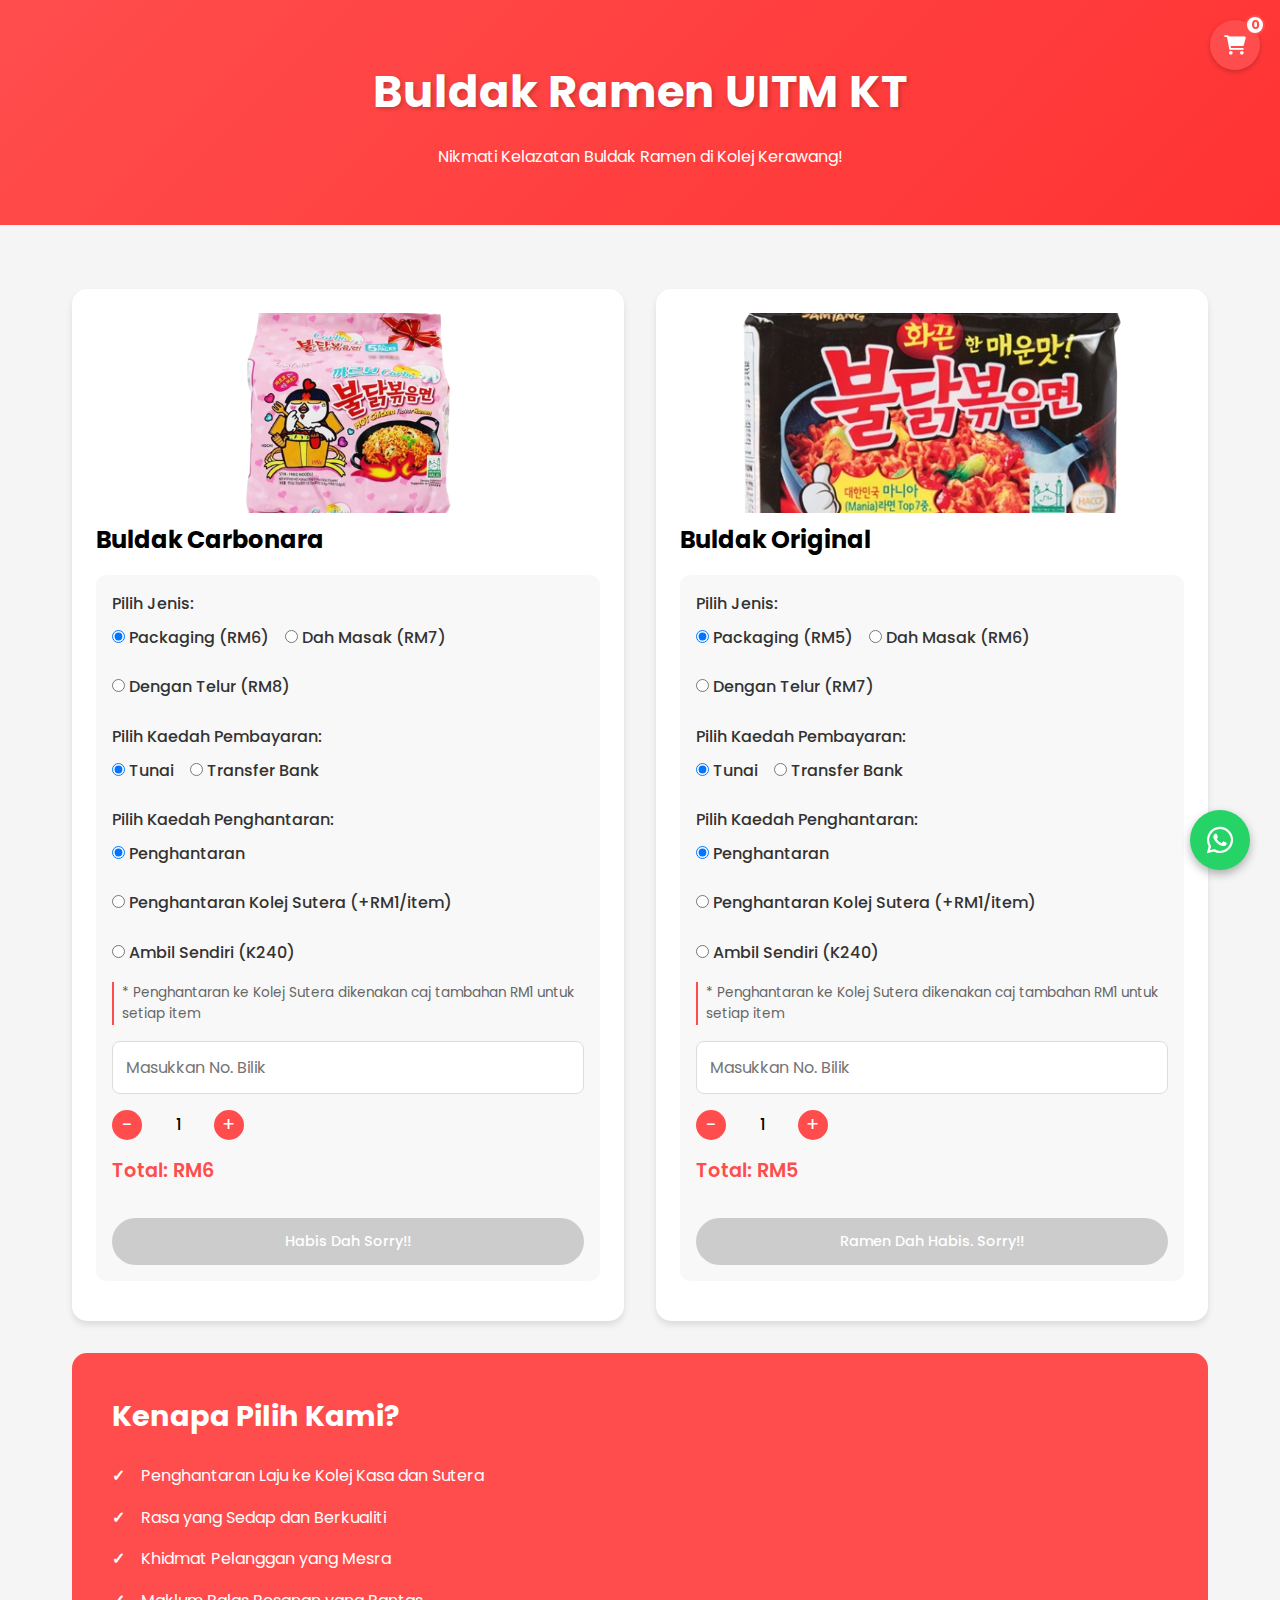
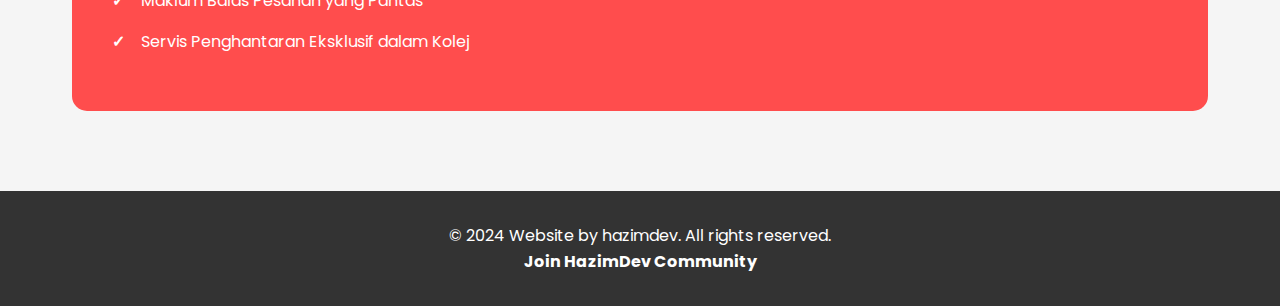
<file: index.html>
<!DOCTYPE html>
<html lang="ms">
  <head>
    <meta charset="UTF-8" />
    <meta name="viewport" content="width=device-width, initial-scale=1.0" />
    <title>Buldak Ramen UITM KT</title>
    <link
      href="https://cdnjs.cloudflare.com/ajax/libs/font-awesome/6.0.0/css/all.min.css"
      rel="stylesheet"
    />
    <link
      href="https://fonts.googleapis.com/css2?family=Poppins:wght@300;400;500;600;700&display=swap"
      rel="stylesheet"
    />
    <link rel="stylesheet" href="css/style.css" />
  </head>
  <body>
    <header class="header">
      <div class="cart-icon">
        <button onclick="orderManager.showCart()" class="cart-button">
            <i class="fas fa-shopping-cart"></i>
            <span class="cart-count">0</span>
        </button>
      </div>
      <div class="header-content">
        <h1>Buldak Ramen UITM KT</h1>
        <p>Nikmati Kelazatan Buldak Ramen di Kolej Kerawang!</p>
      </div>
    </header>

    <div class="container">
      <div class="product-grid">
        <!-- Carbonara Product Card -->
        <div class="product-card">
          <img
            src="images/carbonara.png"
            alt="Buldak Carbonara"
            class="product-image"
          />
          <h2>Buldak Carbonara</h2>
          <div class="food-options">
            <div class="option-group">
              <label>Pilih Jenis:</label>
              <div class="radio-group">
                <label class="radio-option">
                  <input
                    type="radio"
                    name="carbonara-type"
                    value="packaging"
                    data-price="6"
                    checked
                  />
                  Packaging (RM6)
                </label>
                <label class="radio-option">
                  <input
                    type="radio"
                    name="carbonara-type"
                    value="masak"
                    data-price="7"
                  />
                  Dah Masak (RM7)
                </label>
                <label class="radio-option">
                  <input
                    type="radio"
                    name="carbonara-type"
                    value="telur"
                    data-price="8"
                  />
                  Dengan Telur (RM8)
                </label>
              </div>
            </div>

            <div class="option-group">
              <label>Pilih Kaedah Pembayaran:</label>
              <div class="radio-group">
                <label class="radio-option">
                  <input
                    type="radio"
                    name="carbonara-payment"
                    value="cash"
                    checked
                  />
                  Tunai
                </label>
                <label class="radio-option">
                  <input
                    type="radio"
                    name="carbonara-payment"
                    value="transfer"
                  />
                  Transfer Bank
                </label>
              </div>
            </div>

            <!-- For both Carbonara and Original products -->
            <div class="option-group">
              <label>Pilih Kaedah Penghantaran:</label>
              <div class="radio-group">
                <label class="radio-option">
                  <input
                    type="radio"
                    name="carbonara-delivery"
                    value="delivery-kasa"
                    checked
                  />
                  Penghantaran
                </label>
                <label class="radio-option">
                  <input
                    type="radio"
                    name="carbonara-delivery"
                    value="delivery-sutera"
                  />
                  Penghantaran Kolej Sutera (+RM1/item)
                </label>
                <label class="radio-option">
                  <input
                    type="radio"
                    name="carbonara-delivery"
                    value="pickup"
                  />
                  Ambil Sendiri (K240)
                </label>
              </div>
              <div
                class="delivery-note"
                style="
                  font-size: 0.85rem;
                  color: #666;
                  margin-top: 0.5rem;
                  padding-left: 0.5rem;
                  border-left: 2px solid #ff4d4d;
                "
              >
                * Penghantaran ke Kolej Sutera dikenakan caj tambahan RM1 untuk
                setiap item
              </div>
            </div>

            <div class="location-input" id="carbonara-location">
              <input
                type="text"
                placeholder="Masukkan No. Bilik"
                id="carbonara-room"
              />
            </div>

            <div class="quantity-control">
              <button
                class="quantity-btn minus"
                onclick="orderManager.updateQuantity('carbonara', -1)"
              >
                -
              </button>
              <span class="quantity-display" id="carbonara-quantity">1</span>
              <button
                class="quantity-btn plus"
                onclick="orderManager.updateQuantity('carbonara', 1)"
              >
                +
              </button>
            </div>
            <div class="total-price" id="carbonara-total">Total: RM6</div>
            <!-- <button
              class="cart-btn"
              onclick="orderManager.processOrder('carbonara')"
            >
              Order Sekarang
            </button> -->
          <!-- Replace the "Order Sekarang" buttons with "Add to Cart" -->
<button class="cart-btn" onclick="orderManager.addToCart('carbonara')" disabled>Habis Dah Sorry!!</button>
<!-- <button class="cart-btn" onclick="orderManager.addToCart('carbonara')" >Add to Cart</button> -->
          </div>
        </div>

        <!-- Original Product Card -->
        <div class="product-card">
          <img
            src="images/original.png"
            alt="Buldak Original"
            class="product-image"
          />
          <h2>Buldak Original</h2>
          <div class="food-options">
            <div class="option-group">
              <label>Pilih Jenis:</label>
              <div class="radio-group">
                <label class="radio-option">
                  <input
                    type="radio"
                    name="original-type"
                    value="packaging"
                    data-price="5"
                    checked
                  />
                  Packaging (RM5)
                </label>
                <label class="radio-option">
                  <input
                    type="radio"
                    name="original-type"
                    value="masak"
                    data-price="6"
                  />
                  Dah Masak (RM6)
                </label>
                <label class="radio-option">
                  <input
                    type="radio"
                    name="original-type"
                    value="telur"
                    data-price="7"
                  />
                  Dengan Telur (RM7)
                </label>
              </div>
            </div>

            <div class="option-group">
              <label>Pilih Kaedah Pembayaran:</label>
              <div class="radio-group">
                <label class="radio-option">
                  <input
                    type="radio"
                    name="original-payment"
                    value="cash"
                    checked
                  />
                  Tunai
                </label>
                <label class="radio-option">
                  <input
                    type="radio"
                    name="original-payment"
                    value="transfer"
                  />
                  Transfer Bank
                </label>
              </div>
            </div>

            <div class="option-group">
              <label>Pilih Kaedah Penghantaran:</label>
              <div class="radio-group">
                <label class="radio-option">
                  <input
                    type="radio"
                    name="original-delivery"
                    value="delivery-kasa"
                    checked
                  />
                  Penghantaran
                </label>
                <label class="radio-option">
                  <input
                    type="radio"
                    name="original-delivery"
                    value="delivery-sutera"
                  />
                  Penghantaran Kolej Sutera (+RM1/item)
                </label>
                <label class="radio-option">
                  <input type="radio" name="original-delivery" value="pickup" />
                  Ambil Sendiri (K240)
                </label>
              </div>
              <div
              class="delivery-note"
              style="
                font-size: 0.85rem;
                color: #666;
                margin-top: 0.5rem;
                padding-left: 0.5rem;
                border-left: 2px solid #ff4d4d;
              "
            >
              * Penghantaran ke Kolej Sutera dikenakan caj tambahan RM1 untuk
              setiap item
            </div>
            </div>

            <div class="location-input" id="original-location">
              <input
                type="text"
                placeholder="Masukkan No. Bilik"
                id="original-room"
              />
            </div>

            <div class="quantity-control">
              <button
                class="quantity-btn minus"
                onclick="orderManager.updateQuantity('original', -1)"
              >
                -
              </button>
              <span class="quantity-display" id="original-quantity">1</span>
              <button
                class="quantity-btn plus"
                onclick="orderManager.updateQuantity('original', 1)"
              >
                +
              </button>
            </div>
            <div class="total-price" id="original-total">Total: RM5</div>
            <!-- <button
              class="cart-btn"
              onclick="orderManager.processOrder('original')"
            >
              Order Sekarang
            </button> -->
          <!-- Replace the "Order Sekarang" buttons with "Add to Cart" -->
<button class="cart-btn" onclick="orderManager.addToCart('original')" disabled >Ramen Dah Habis. Sorry!!</button>
<!-- <button class="cart-btn" onclick="orderManager.addToCart('original')">Add to Cart</button> -->
          </div>
        </div>
      </div>

      <div class="benefits">
        <h2>Kenapa Pilih Kami?</h2>
        <ul>
          <li>Penghantaran Laju ke Kolej Kasa dan Sutera</li>
          <li>Rasa yang Sedap dan Berkualiti</li>
          <li>Khidmat Pelanggan yang Mesra</li>
          <li>Maklum Balas Pesanan yang Pantas</li>
          <li>Servis Penghantaran Eksklusif dalam Kolej</li>
        </ul>
      </div>
    </div>

    <div id="cartModal" class="modal">
      <div class="modal-content">
          <div class="modal-header">
              <h2>Shopping Cart</h2>
              <span class="close">&times;</span>
          </div>
          <div class="cart-items">
              <!-- Cart items will be dynamically added here -->
          </div>
          <div class="cart-total">
              <h3>Total: RM0.00</h3>
          </div>
          <div class="cart-actions">
              <button onclick="orderManager.clearCart()" class="clear-cart-btn">Clear Cart</button>
              <button onclick="orderManager.checkoutCart()" class="checkout-btn">Checkout</button>
          </div>
      </div>
    </div>
<!-- Add this right after the header content div -->


<!-- Add this at the end of body but before scripts -->


    <footer>
      <p>&copy; 2024 Website by hazimdev. All rights reserved.</p>
      <p>
        <a href="https://t.me/+1bFt1Jr3GFs3ZGM1" target="_blank"
          >Join HazimDev Community</a
        >
      </p>
    </footer>

    <a href="https://wa.link/sqjot9" class="floating-whatsapp">
      <i class="fab fa-whatsapp"></i>
    </a>

    <script src="js/orderManagement.js"></script>
  </body>
</html>
</file>
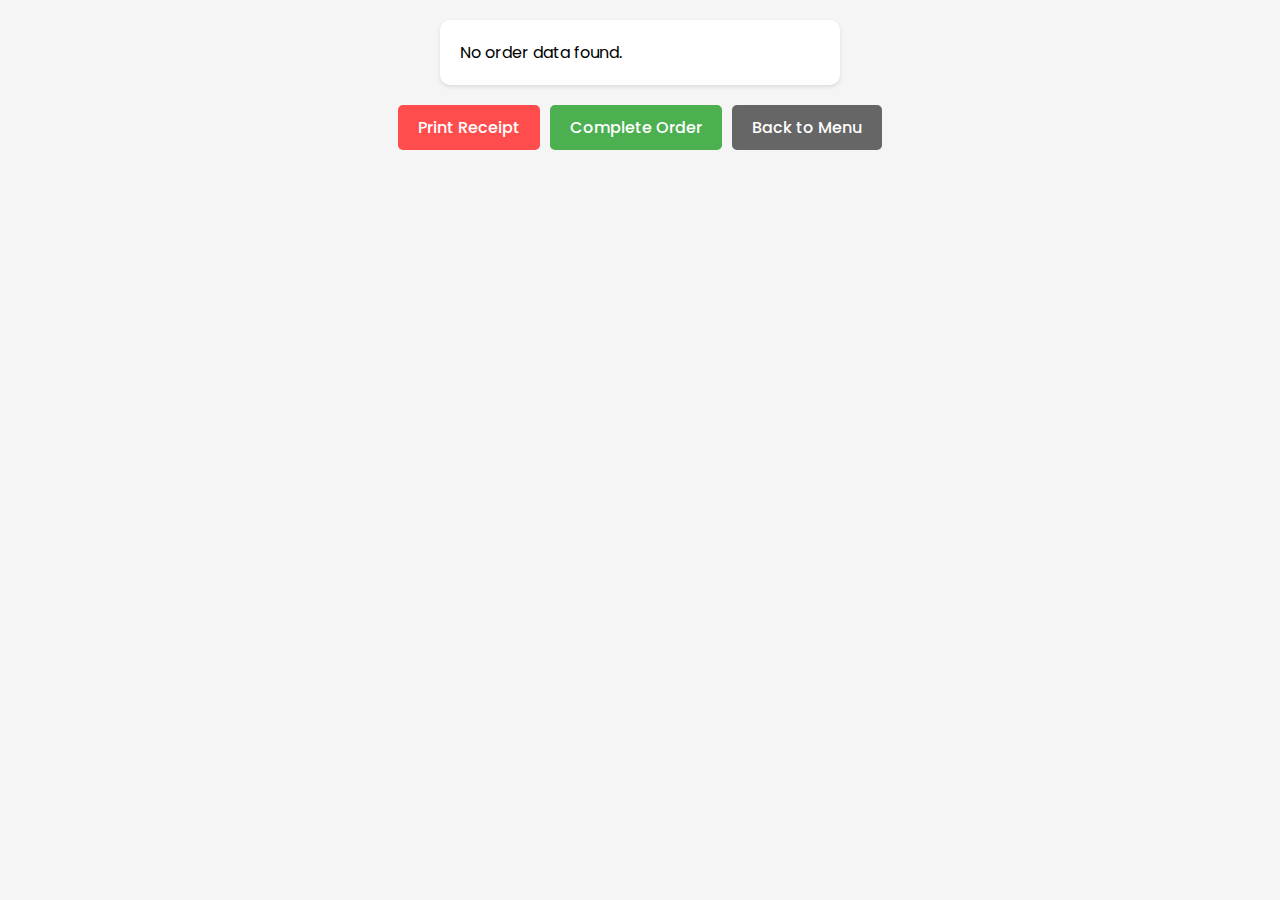
<file: receipt.html>
<!DOCTYPE html>
<html lang="ms">
<head>
    <meta charset="UTF-8">
    <meta name="viewport" content="width=device-width, initial-scale=1.0">
    <title>Order Receipt</title>
    <link href="https://fonts.googleapis.com/css2?family=Poppins:wght@300;400;500;600;700&display=swap" rel="stylesheet">
    <style>
        * {
            margin: 0;
            padding: 0;
            box-sizing: border-box;
            font-family: 'Poppins', sans-serif;
        }

        body {
            background: #f5f5f5;
            padding: 20px;
            min-height: 100vh;
            display: flex;
            flex-direction: column;
            align-items: center;
        }

        .receipt {
            background: white;
            padding: 20px;
            border-radius: 10px;
            box-shadow: 0 2px 4px rgba(0,0,0,0.1);
            width: 100%;
            max-width: 400px;
            margin: 0 auto;
        }

        .receipt-header {
            text-align: center;
            margin-bottom: 20px;
        }

        .receipt-header h1 {
            color: #ff4d4d;
            font-size: 1.5rem;
            margin-bottom: 10px;
        }

        .divider {
            border: 1px dashed #ccc;
            margin: 10px 0;
        }

        .receipt-details {
            margin: 15px 0;
        }

        .receipt-details p {
            margin: 8px 0;
            display: flex;
            justify-content: space-between;
        }

        .receipt-details strong {
            margin-right: 10px;
        }

        .total {
            text-align: right;
            margin-top: 10px;
            font-size: 1.2rem;
            font-weight: bold;
        }

        .receipt-footer {
            text-align: center;
            margin-top: 20px;
            font-size: 0.8em;
        }

        .buttons {
            display: flex;
            gap: 10px;
            margin-top: 20px;
            justify-content: center;
        }

        .btn {
            padding: 10px 20px;
            border: none;
            border-radius: 5px;
            cursor: pointer;
            font-weight: 500;
            font-size: 1rem;
            transition: transform 0.2s;
        }

        .btn:active {
            transform: scale(0.98);
        }

        .btn-print {
            background: #ff4d4d;
            color: white;
        }

        .btn-complete {
            background: #4CAF50;
            color: white;
        }

        @media print {
            body {
                background: white;
                padding: 0;
            }

            .receipt {
                box-shadow: none;
            }

            .buttons {
                display: none;
            }
        }
    </style>
</head>
<body>
    <div class="receipt" id="receipt">
        <!-- Receipt content will be injected here -->
    </div>

    <div class="buttons">
        <button class="btn btn-print" onclick="window.print()">Print Receipt</button>
        <button class="btn btn-complete" onclick="completeOrder()">Complete Order</button>
        <button class="btn btn-back" onclick="window.location.href='index.html'" style="background: #666; color: white;">
            Back to Menu
        </button>
    </div>

    <script>
        // Get order data from URL parameters
        function getOrderData() {
    const params = new URLSearchParams(window.location.search);
    const orderData = params.get('data');
    try {
        const decoded = decodeURIComponent(orderData);
        const parsed = JSON.parse(decoded);
        return parsed;
    } catch (error) {
        console.error('Error parsing order data:', error);
        return null;
    }
}

        // Generate receipt HTML
        function generateReceipt(orders) {
    // Ensure orders is an array
    const orderArray = Array.isArray(orders) ? orders : [orders];
    
    let totalAmount = 0;
    let itemsHtml = '';

    // Generate HTML for each item
    orderArray.forEach(order => {
        const baseTotal = (order.basePrice * order.quantity).toFixed(2);
        const deliveryFee = order.deliveryFeePerItem || 0;
        const itemTotal = parseFloat(order.total.replace('RM', ''));
        totalAmount += itemTotal;

        itemsHtml += `
            <div style="border-bottom: 1px dashed #ccc; padding: 10px 0;">
                <p><strong>Product:</strong> ${order.product}</p>
                <p><strong>Type:</strong> ${order.type}</p>
                <p><strong>Quantity:</strong> ${order.quantity}</p>
                <p><strong>Price per Item:</strong> RM${order.basePrice}</p>
                <p><strong>Subtotal:</strong> RM${baseTotal}</p>
                ${deliveryFee > 0 ? `<p><strong>Delivery Fee:</strong> RM${deliveryFee.toFixed(2)} × ${order.quantity} = RM${(deliveryFee * order.quantity).toFixed(2)}</p>` : ''}
                <p><strong>Item Total:</strong> ${order.total}</p>
            </div>
        `;
    });

    // Common details (using first order for shared information)
    const firstOrder = orderArray[0];
    const orderId = firstOrder.orderId || 'ORD-' + Date.now();

    return `
        <div class="receipt">
            <div class="receipt-header">
                <h1>Buldak Ramen UITM KT</h1>
                <p>Order ID: ${orderId}</p>
                <p>${new Date().toLocaleString()}</p>
            </div>
            
            <div class="divider"></div>
            
            <div class="receipt-details">
                ${itemsHtml}
            </div>
            
            <div class="divider"></div>

            <div class="delivery-info">
                <p><strong>Payment Method:</strong> ${firstOrder.payment}</p>
                <p><strong>Delivery Method:</strong> ${firstOrder.delivery}</p>
                <p><strong>Room Number:</strong> ${firstOrder.roomNumber}</p>
            </div>

            <div class="divider"></div>
            
            <div class="total">
                <h3>Grand Total: RM${totalAmount.toFixed(2)}</h3>
            </div>
            
            <div class="receipt-footer">
                <p>Thank you for your order!</p>
                <p>Please screenshot this receipt.</p>
            </div>
        </div>
    `;
}

        // Complete order and close window
// Update the completeOrder function in receipt.html
function completeOrder() {
    const orders = getOrderData();
    if (orders) {
        // Convert to array if single order
        const orderArray = Array.isArray(orders) ? orders : [orders];
        
        // Notify admin via WhatsApp
        const adminPhone = "601169591087";
        let message = "🆕 New Order(s) Received!\n\n";
        
        orderArray.forEach((order, index) => {
            message += `Order ${index + 1}:\n`;
            message += `Product: ${order.product}\n`;
            message += `Type: ${order.type}\n`;
            message += `Quantity: ${order.quantity}\n`;
            message += `Total: ${order.total}\n`;
            message += `Delivery: ${order.delivery}\n`;
            message += `Room: ${order.roomNumber}\n\n`;
            message += `PaymentType: ${order.payment}\n\n`;
        });

        message += `Time: ${new Date().toLocaleString()}`;

        window.open(`https://wa.me/${adminPhone}?text=${encodeURIComponent(message)}`, '_blank');

        // Redirect back to main page
        window.location.href = 'index.html';
    }
}

        // Initialize receipt
        window.onload = function() {
    const orderData = getOrderData();
    if (orderData) {
        document.getElementById('receipt').innerHTML = generateReceipt(orderData);
    } else {
        document.getElementById('receipt').innerHTML = '<p>No order data found.</p>';
    }
};
    </script>
</body>
</html>
</file>
<file: css/style.css>
/* Base Styles */
* {
    margin: 0;
    padding: 0;
    box-sizing: border-box;
    font-family: 'Poppins', sans-serif;
}

body {
    background-color: #f5f5f5;
    line-height: 1.6;
}

/* Animation Keyframes */
@keyframes fadeIn {
    from { opacity: 0; transform: translateY(20px); }
    to { opacity: 1; transform: translateY(0); }
}

@keyframes float {
    0% { transform: translateY(0px); }
    50% { transform: translateY(-10px); }
    100% { transform: translateY(0px); }
}

@keyframes pulse {
    0% { transform: scale(1); }
    50% { transform: scale(1.1); }
    100% { transform: scale(1); }
}

/* Header Styles */
.header {
    background: linear-gradient(135deg, #ff4d4d 0%, #ff3333 100%);
    color: white;
    text-align: center;
    padding: 3.5rem 2rem;
    position: relative;
    overflow: hidden;
}

.header-content {
    position: relative;
    z-index: 1;
    max-width: 800px;
    margin: 0 auto;
}

.header h1 {
    font-size: 2.8rem;
    font-weight: 700;
    margin-bottom: 1rem;
    text-shadow: 2px 2px 4px rgba(0, 0, 0, 0.2);
}

/* Container and Grid Styles */
.container {
    max-width: 1200px;
    margin: 0 auto;
    padding: 2rem;
}

.product-grid {
    display: grid;
    grid-template-columns: repeat(auto-fit, minmax(300px, 1fr));
    gap: 2rem;
    margin-top: 2rem;
}

/* Product Card Styles */
.product-card {
    background: white;
    border-radius: 15px;
    padding: 1.5rem;
    box-shadow: 0 4px 6px rgba(0, 0, 0, 0.1);
    animation: fadeIn 1s ease-out;
    transition: transform 0.3s ease;
}

.product-card:hover {
    transform: translateY(-5px);
}

.product-image {
    width: 100%;
    height: 200px;
    object-fit: cover;
    border-radius: 10px;
    animation: float 3s ease-in-out infinite;
}

/* Form Elements */
.food-options {
    margin: 1rem 0;
    padding: 1rem;
    background: #f8f8f8;
    border-radius: 10px;
}

.option-group {
    margin-bottom: 1rem;
}

.option-group label {
    display: block;
    margin-bottom: 0.5rem;
    font-weight: 500;
    color: #333;
}

.radio-group {
    display: flex;
    gap: 1rem;
    flex-wrap: wrap;
}

.radio-option {
    display: flex;
    align-items: center;
    gap: 0.5rem;
}

.location-input {
    margin: 1rem 0;
}

.location-input input {
    width: 100%;
    padding: 0.8rem;
    border: 1px solid #ddd;
    border-radius: 8px;
    font-size: 1rem;
    outline: none;
    transition: border-color 0.3s ease;
}

.location-input input:focus {
    border-color: #ff4d4d;
    box-shadow: 0 0 0 2px rgba(255, 77, 77, 0.1);
}

/* Quantity Control */
.quantity-control {
    display: flex;
    align-items: center;
    gap: 1rem;
    margin: 1rem 0;
}

.quantity-btn {
    background: #ff4d4d;
    color: white;
    border: none;
    width: 30px;
    height: 30px;
    border-radius: 50%;
    display: flex;
    align-items: center;
    justify-content: center;
    cursor: pointer;
    font-size: 1.2rem;
    transition: background-color 0.3s ease;
}

.quantity-btn:hover {
    background: #ff3333;
}

.quantity-display {
    font-weight: 500;
    min-width: 40px;
    text-align: center;
}

.total-price {
    font-size: 1.2rem;
    font-weight: 600;
    color: #ff4d4d;
    margin: 1rem 0;
}

.cart-btn {
    display: inline-block;
    background: linear-gradient(45deg, #ff4d4d, #ff6b6b);
    color: white;
    padding: 0.8rem 1.5rem;
    border-radius: 50px;
    text-decoration: none;
    font-weight: 500;
    font-size: 0.9rem;
    margin-top: 1rem;
    transition: all 0.3s ease;
    border: none;
    box-shadow: 0 4px 15px rgba(255, 77, 77, 0.3);
    cursor: pointer;
    width: 100%;
}

.cart-btn:hover {
    transform: translateY(-2px);
    box-shadow: 0 6px 20px rgba(255, 77, 77, 0.4);
}

.cart-btn:disabled {
    background: #cccccc;
    cursor: not-allowed;
    transform: none;
    box-shadow: none;
}

/* Reviews Section */
.reviews-section {
    margin-top: 3rem;
}

.review-card {
    background: white;
    border-radius: 15px;
    padding: 1.5rem;
    box-shadow: 0 4px 6px rgba(0, 0, 0, 0.1);
    overflow: hidden;
}

.review-image {
    width: calc(100% + 3rem);
    height: 200px;
    object-fit: cover;
    margin: -1.5rem -1.5rem 1rem -1.5rem;
    border-radius: 15px 15px 0 0;
}

.reviewer-info {
    display: flex;
    align-items: center;
    gap: 1rem;
    padding: 1rem 0;
    border-bottom: 1px solid #eee;
}

.reviewer-avatar {
    width: 50px;
    height: 50px;
    border-radius: 50%;
    background-color: #ff4d4d;
    color: white;
    display: flex;
    align-items: center;
    justify-content: center;
    font-weight: 600;
}

.reviewer-name {
    font-weight: 500;
    color: #333;
}

.review-rating {
    color: #ffd700;
    margin-top: 0.25rem;
}

/* Benefits Section */
.benefits {
    background-color: #ff4d4d;
    color: white;
    padding: 2.5rem;
    border-radius: 15px;
    margin-top: 2rem;
}

.benefits h2 {
    font-size: 1.8rem;
    margin-bottom: 1.5rem;
}

.benefits ul {
    list-style: none;
}

.benefits li {
    margin: 1rem 0;
    display: flex;
    align-items: center;
}

.benefits li:before {
    content: "✓";
    margin-right: 1rem;
    font-weight: bold;
}

/* Floating WhatsApp Button */
.floating-whatsapp {
    position: fixed;
    bottom: 30px;
    right: 30px;
    background-color: #25D366;
    color: white;
    width: 60px;
    height: 60px;
    border-radius: 50%;
    display: flex;
    align-items: center;
    justify-content: center;
    text-decoration: none;
    box-shadow: 0 4px 10px rgba(0, 0, 0, 0.3);
    animation: pulse 2s infinite;
    z-index: 1000;
}

.floating-whatsapp i {
    font-size: 30px;
}

/* Footer */
footer {
    background-color: #333;
    color: white;
    text-align: center;
    padding: 2rem;
    margin-top: 3rem;
}

footer a {
    color: white;
    text-decoration: none;
    font-weight: bold;
}

/* Responsive Design */
@media (max-width: 768px) {
    .header h1 {
        font-size: 2rem;
    }

    .container {
        padding: 1rem;
    }

    .product-grid {
        grid-template-columns: 1fr;
    }

    .review-image {
        height: 180px;
    }

    .floating-whatsapp {
        width: 50px;
        height: 50px;
        bottom: 20px;
        right: 20px;
    }

    .floating-whatsapp i {
        font-size: 25px;
    }
}

@media (max-width: 480px) {
    .header h1 {
        font-size: 1.8rem;
    }

    .review-card {
        padding: 1rem;
    }

    .benefits {
        padding: 1.5rem;
    }

    .benefits h2 {
        font-size: 1.5rem;
    }
}

.cart-icon {
    position: fixed;
    top: 20px;
    right: 20px;
    z-index: 1000;
}

.cart-button {
    background: #ff4d4d;
    border: none;
    border-radius: 50%;
    width: 50px;
    height: 50px;
    color: white;
    font-size: 1.2rem;
    cursor: pointer;
    position: relative;
    box-shadow: 0 2px 5px rgba(0,0,0,0.2);
    transition: transform 0.3s ease;
}

.cart-button:hover {
    transform: scale(1.1);
}

.cart-count {
    position: absolute;
    top: -5px;
    right: -5px;
    background: #fff;
    color: #ff4d4d;
    border-radius: 50%;
    width: 20px;
    height: 20px;
    font-size: 0.8rem;
    display: flex;
    align-items: center;
    justify-content: center;
    font-weight: bold;
    border: 2px solid #ff4d4d;
}

.modal {
    display: none;
    position: fixed;
    z-index: 1001;
    top: 0;
    left: 0;
    width: 100%;
    height: 100%;
    background: rgba(0,0,0,0.5);
}

.modal-content {
    background: white;
    margin: 10% auto;
    padding: 20px;
    border-radius: 10px;
    width: 90%;
    max-width: 500px;
    position: relative;
    max-height: 80vh;
    overflow-y: auto;
}

.modal-header {
    display: flex;
    justify-content: space-between;
    align-items: center;
    margin-bottom: 20px;
}

.close {
    font-size: 1.5rem;
    cursor: pointer;
    color: #666;
}

.cart-items {
    margin-bottom: 20px;
}

.cart-item {
    display: flex;
    justify-content: space-between;
    align-items: center;
    padding: 10px;
    border-bottom: 1px solid #eee;
}

.cart-item-info {
    flex-grow: 1;
    margin-right: 10px;
}

.cart-item-remove {
    color: #ff4d4d;
    cursor: pointer;
    padding: 5px;
}

.cart-actions {
    display: flex;
    gap: 10px;
    margin-top: 20px;
}

.clear-cart-btn, .checkout-btn {
    padding: 10px 20px;
    border: none;
    border-radius: 5px;
    cursor: pointer;
    font-weight: 500;
}

.clear-cart-btn {
    background: #666;
    color: white;
}

.checkout-btn {
    background: #ff4d4d;
    color: white;
    flex-grow: 1;
}
</file>
